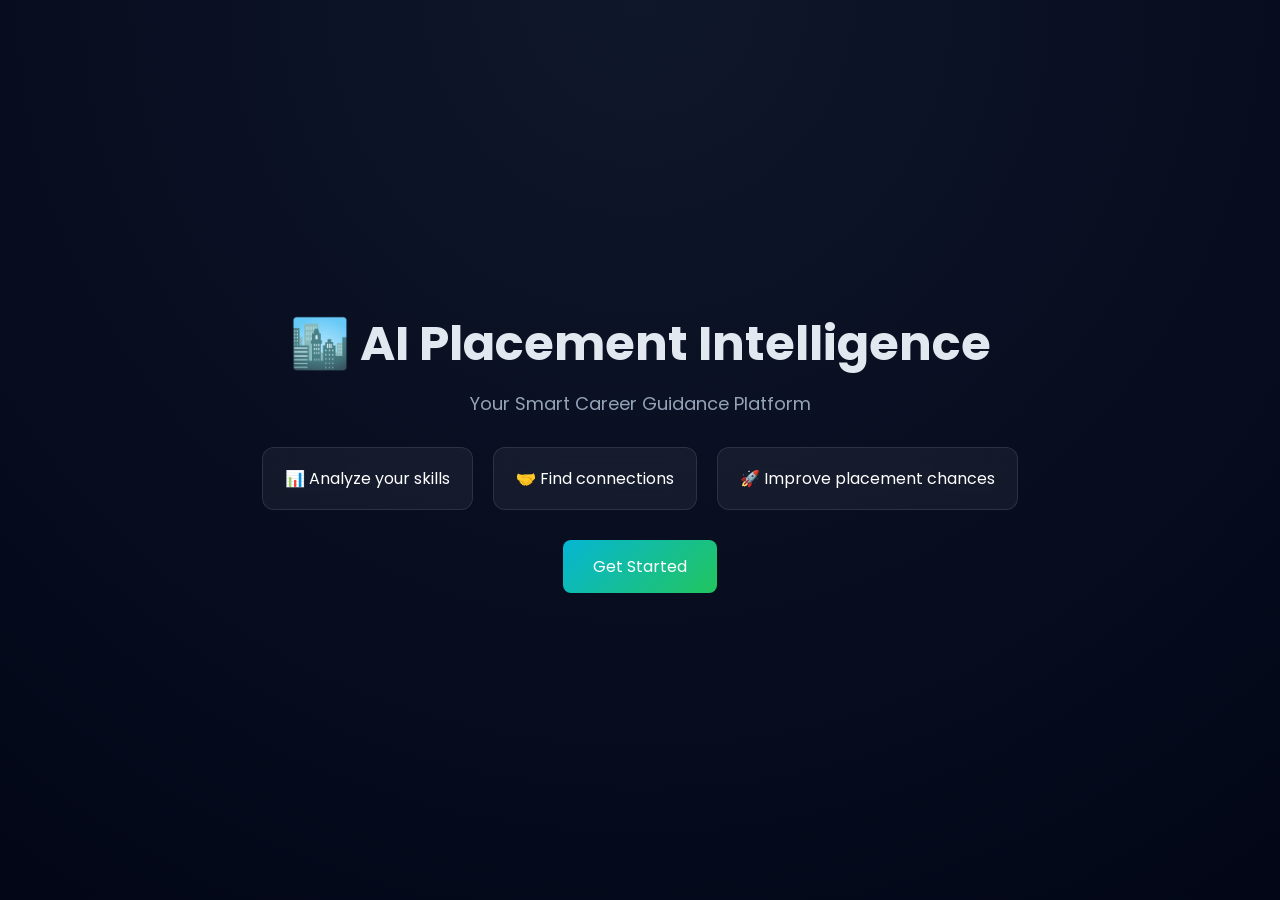
<file: index.html>
<!DOCTYPE html>
<html lang="en">
<head>
<meta charset="UTF-8">
<title>AI Placement Intelligence</title>

<!-- ✅ IMPORTANT FOR MOBILE -->
<meta name="viewport" content="width=device-width, initial-scale=1.0">

<!-- GOOGLE FONT -->
<link href="https://fonts.googleapis.com/css2?family=Poppins:wght@300;500;700&display=swap" rel="stylesheet">

<style>

/* RESET */
*{
    margin:0;
    padding:0;
    box-sizing:border-box;
    font-family: 'Poppins', sans-serif;
}

/* BACKGROUND */
body{
    background: radial-gradient(circle at top, #0f172a, #020617);
    color: #e2e8f0;
}

/* MAIN CONTAINER */
.home-container{
    min-height: 100vh;
    display:flex;
    flex-direction:column;
    justify-content:center;
    align-items:center;
    text-align:center;
    padding:20px;
}

/* TITLE */
h1{
    font-size: clamp(26px, 5vw, 48px);
    margin-bottom:10px;
}

/* SUBTEXT */
p{
    font-size: clamp(14px, 2vw, 18px);
    color:#94a3b8;
    margin-bottom:30px;
}

/* FEATURES GRID */
.features{
    display:flex;
    gap:20px;
    margin-bottom:30px;
}

/* FEATURE CARDS */
.feature-card{
    text-decoration:none;
    color:white;
    background: rgba(255,255,255,0.05);
    padding:18px 22px;
    border-radius:12px;
    transition:0.3s;
    border:1px solid rgba(255,255,255,0.1);
    backdrop-filter: blur(10px);
}

/* HOVER EFFECT */
.feature-card:hover{
    transform: translateY(-5px);
    background: rgba(236,72,153,0.15);
    border-color:#ec4899;
}

/* BUTTON */
.start-btn{
    padding:14px 30px;
    font-size:16px;
    border:none;
    border-radius:8px;
    background: linear-gradient(135deg,#06b6d4,#22c55e);
    color:white;
    cursor:pointer;
    transition:0.3s;
}

.start-btn:hover{
    transform:scale(1.05);
}

/* ✅ MOBILE FIX */
@media (max-width: 768px){

    .features{
        flex-direction:column;
        width:100%;
        align-items:center;
    }

    .feature-card{
        width:90%;
        text-align:center;
    }

    .start-btn{
        width:80%;
        font-size:18px;
    }
}

</style>
</head>

<body>

<div class="home-container">

    <h1>🏙️ AI Placement Intelligence</h1>
    <p>Your Smart Career Guidance Platform</p>

    <div class="features">

        <a href="analyze.html" class="feature-card">
            📊 Analyze your skills
        </a>

        <a href="connections.html" class="feature-card">
            🤝 Find connections
        </a>

        <a href="improve.html" class="feature-card">
            🚀 Improve placement chances
        </a>

    </div>

    <a href="home.html">
        <button class="start-btn">Get Started</button>
    </a>

</div>

</body>
</html>
</file>
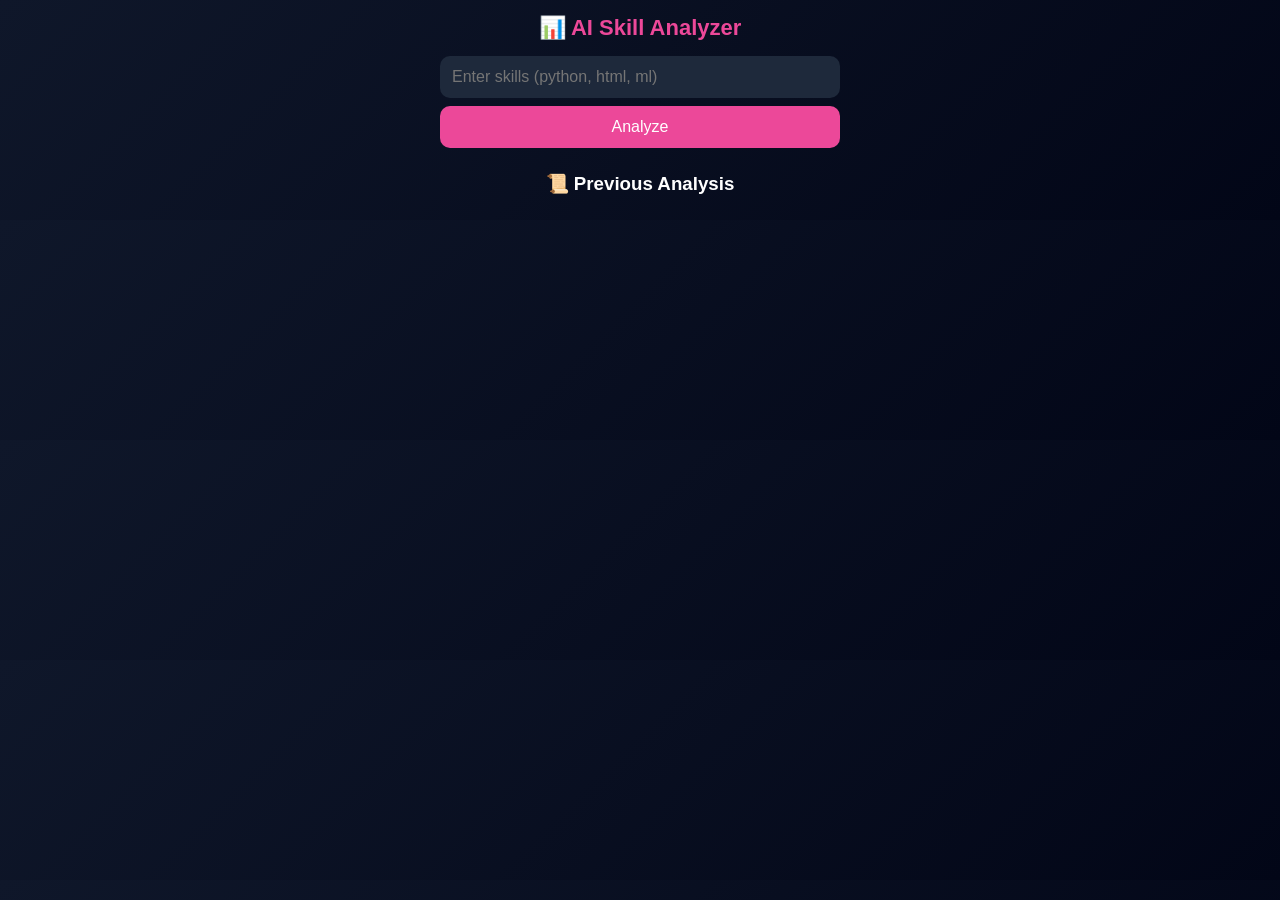
<file: analyze.html>
<!DOCTYPE html>
<html lang="en">
<head>
<meta charset="UTF-8">
<meta name="viewport" content="width=device-width, initial-scale=1.0">
<title>AI Skill Analyzer</title>

<style>

*{
    margin:0;
    padding:0;
    box-sizing:border-box;
    font-family: 'Segoe UI', sans-serif;
}

body {
    background: linear-gradient(135deg,#0f172a,#020617);
    color: white;
    text-align: center;
    padding: 15px;
}

/* HEADING */
h2 {
    color: #ec4899;
    margin-bottom: 15px;
    font-size: 22px;
}

/* INPUT + BUTTON */
input, button {
    width: 100%;
    max-width: 400px;
    padding: 12px;
    margin: 8px auto;
    border-radius: 10px;
    border: none;
    font-size: 16px;
    display: block;
}

input {
    background: #1e293b;
    color: white;
}

button {
    background: #ec4899;
    color: white;
    cursor: pointer;
    transition: 0.3s;
}

button:hover {
    background: #db2777;
}

/* CARD */
.card {
    background: rgba(30,41,59,0.8);
    backdrop-filter: blur(10px);
    padding: 18px;
    margin: 18px auto;
    width: 100%;
    max-width: 420px;
    border-radius: 15px;
    text-align: left;
    box-shadow: 0 10px 25px rgba(0,0,0,0.4);
}

/* PROGRESS */
.progress {
    height: 18px;
    background: #334155;
    border-radius: 10px;
    overflow: hidden;
    margin-top: 10px;
}

.bar {
    height: 100%;
    background: linear-gradient(to right,#22c55e,#4ade80);
    width: 0%;
    transition: 0.5s;
}

/* HISTORY */
.history {
    margin-top: 25px;
}

.history h3 {
    margin-bottom: 10px;
}

/* MOBILE */
@media (max-width: 480px){

    h2{
        font-size: 20px;
    }

    input, button{
        font-size: 15px;
        padding: 10px;
    }

    .card{
        padding: 15px;
    }
}

</style>

</head>

<body>

<h2>📊 AI Skill Analyzer</h2>

<input type="text" id="skills" placeholder="Enter skills (python, html, ml)">
<button onclick="analyze()">Analyze</button>

<div id="output"></div>

<div class="history">
    <h3>📜 Previous Analysis</h3>
    <div id="history"></div>
</div>

<script>

// LOAD HISTORY
let historyData = JSON.parse(localStorage.getItem("analysis")) || {};

// MARKET DATA
const skillMarket = {
    "python": { demand: "High", salary: "6–15 LPA", role: "AI / Backend Developer" },
    "machine learning": { demand: "Very High", salary: "8–25 LPA", role: "AI Engineer" },
    "ai": { demand: "Very High", salary: "10–30 LPA", role: "AI Specialist" },
    "html": { demand: "Medium", salary: "3–8 LPA", role: "Frontend Developer" },
    "css": { demand: "Medium", salary: "3–8 LPA", role: "Frontend Developer" },
    "javascript": { demand: "High", salary: "5–18 LPA", role: "Full Stack Developer" },
    "react": { demand: "High", salary: "6–20 LPA", role: "Frontend Developer" },
    "node": { demand: "High", salary: "6–18 LPA", role: "Backend Developer" },
    "java": { demand: "High", salary: "5–15 LPA", role: "Software Developer" },
    "c++": { demand: "Medium", salary: "4–12 LPA", role: "Software Engineer" },
    "dsa": { demand: "Very High", salary: "8–30 LPA", role: "Top Product Companies" },
    "sql": { demand: "High", salary: "5–12 LPA", role: "Data Analyst" },
    "cyber security": { demand: "High", salary: "6–20 LPA", role: "Security Analyst" },
    "cloud": { demand: "Very High", salary: "10–25 LPA", role: "Cloud Engineer" }
};

// NORMALIZE
function normalize(skill){
    skill = skill.trim().toLowerCase();

    if(skill === "ml") return "machine learning";
    if(skill === "js") return "javascript";

    return skill;
}

// ANALYZE
function analyze(){

    let input = document.getElementById("skills").value;

    if(!input){
        alert("Enter skills first!");
        return;
    }

    let skills = input.split(",").map(normalize);

    let results = [];
    let totalScore = 0;

    skills.forEach(skill => {

        if(skillMarket[skill]){

            let data = skillMarket[skill];

            results.push(`
                <p>✅ <b>${skill.toUpperCase()}</b><br>
                📈 Demand: ${data.demand}<br>
                💰 Salary: ${data.salary}<br>
                🎯 Role: ${data.role}</p>
            `);

            if(data.demand === "Very High") totalScore += 30;
            else if(data.demand === "High") totalScore += 20;
            else totalScore += 10;

        } else {

            results.push(`
                <p>⚠️ <b>${skill}</b><br>
                No strong data available.<br>
                Suggestion: Learn relevant frameworks.</p>
            `);

            totalScore += 5;
        }
    });

    let avg = Math.min(totalScore, 100);

    let level =
        avg >= 25 ? "🏆 High Market Value" :
        avg >= 10 ? "🥈 Moderate Value" :
        "🥉 Low Value";

    document.getElementById("output").innerHTML = `
        <div class="card">
            <h3>${level}</h3>

            <p><b>📊 Overall Score:</b> ${avg}%</p>

            <div class="progress">
                <div class="bar" style="width:${avg}%"></div>
            </div>

            <hr style="margin:10px 0; border-color:#334155;">

            ${results.join("")}

            <p style="font-size:12px; opacity:0.7;">
            *Based on current market trends
            </p>
        </div>
    `;

    // SAVE HISTORY
    historyData.unshift({input, score: avg});
    localStorage.setItem("analysis", JSON.stringify(historyData));

    renderHistory();
}

// HISTORY
function renderHistory(){

    let html = "";

    historyData.slice(0,5).forEach(h=>{
        html += `
            <div class="card">
                <p><b>Skills:</b> ${h.input}</p>
                <p><b>Score:</b> ${h.score}%</p>
            </div>
        `;
    });

    document.getElementById("history").innerHTML = html;
}

// INIT
renderHistory();

</script>

</body>
</html>
</file>
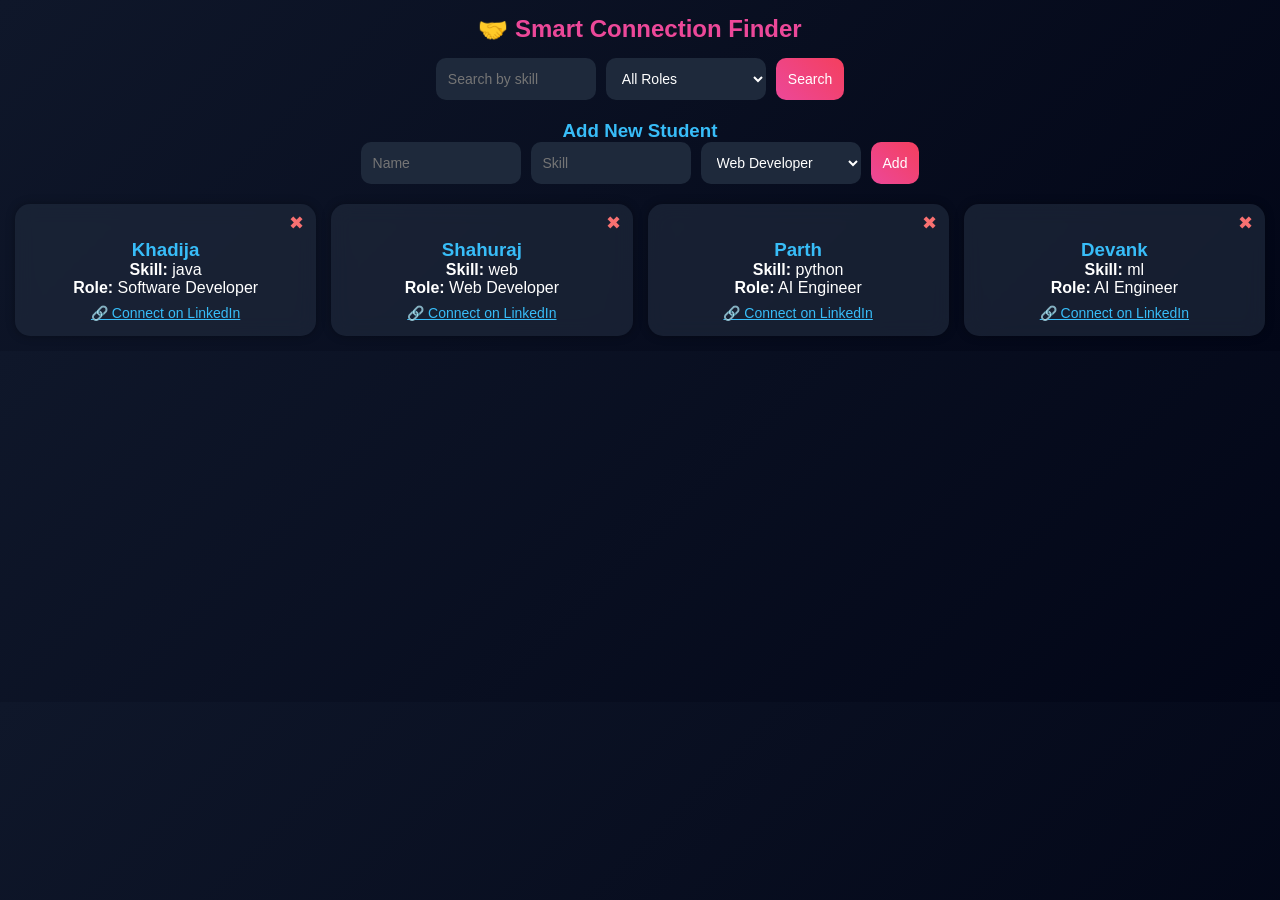
<file: connections.html>
<!DOCTYPE html>
<html lang="en">
<head>
<meta charset="UTF-8">
<meta name="viewport" content="width=device-width, initial-scale=1.0">
<title>Connections</title>

<style>

*{
    margin:0;
    padding:0;
    box-sizing:border-box;
    font-family: Arial;
}

body {
    background: linear-gradient(135deg,#0f172a,#020617);
    color: white;
    text-align: center;
    padding: 15px;
}

h2 {
    color: #ec4899;
    margin-bottom: 15px;
}

h3{
    margin-top:20px;
    color:#38bdf8;
}

/* INPUT AREA */
.form-group{
    display:flex;
    flex-wrap:wrap;
    justify-content:center;
    gap:10px;
    margin-bottom:10px;
}

input, select, button {
    padding: 12px;
    border-radius: 10px;
    border: none;
    font-size: 14px;
}

input, select {
    background:#1e293b;
    color:white;
    width: 160px;
}

button {
    background: linear-gradient(45deg,#ec4899,#f43f5e);
    color: white;
    cursor: pointer;
    transition: 0.3s;
}

button:hover {
    transform: scale(1.05);
}

/* CARDS */
.container {
    margin-top: 20px;
    display: grid;
    grid-template-columns: repeat(auto-fit, minmax(250px,1fr));
    gap:15px;
}

.card {
    background: rgba(30,41,59,0.7);
    backdrop-filter: blur(10px);
    padding: 15px;
    border-radius: 15px;
    position: relative;
    box-shadow: 0 0 10px rgba(0,0,0,0.3);
    transition: 0.3s;
}

.card:hover{
    transform: translateY(-5px);
}

.delete {
    position: absolute;
    right: 12px;
    top: 8px;
    cursor: pointer;
    color: #f87171;
    font-size:18px;
}

a {
    color: #38bdf8;
    display: block;
    margin-top: 8px;
    font-size: 14px;
}

/* MOBILE OPTIMIZATION */
@media(max-width:600px){

    input, select, button{
        width:100%;
    }

    .form-group{
        flex-direction:column;
        align-items:stretch;
    }

    h2{
        font-size:20px;
    }

    .card{
        padding:12px;
    }
}

</style>

</head>

<body>

<h2>🤝 Smart Connection Finder</h2>

<!-- SEARCH -->
<div class="form-group">
<input type="text" id="searchSkill" placeholder="Search by skill">
<select id="roleFilter">
    <option value="">All Roles</option>
    <option value="Web Developer">Web Developer</option>
    <option value="AI Engineer">AI Engineer</option>
    <option value="Software Developer">Software Developer</option>
</select>
<button onclick="findConnections()">Search</button>
</div>

<!-- ADD NEW -->
<h3>Add New Student</h3>

<div class="form-group">
<input type="text" id="name" placeholder="Name">
<input type="text" id="skill" placeholder="Skill">
<select id="role">
    <option value="Web Developer">Web Developer</option>
    <option value="AI Engineer">AI Engineer</option>
    <option value="Software Developer">Software Developer</option>
</select>
<button onclick="addStudent()">Add</button>
</div>

<div class="container" id="results"></div>

<script>

// LOAD DATA
let students = JSON.parse(localStorage.getItem("students")) || [
    {name:"Khadija", skill:"java", role:"Software Developer"},
    {name:"Shahuraj", skill:"web", role:"Web Developer"},
    {name:"Parth", skill:"python", role:"AI Engineer"},
    {name:"Devank", skill:"ml", role:"AI Engineer"}
];

// SAVE
function saveData(){
    localStorage.setItem("students", JSON.stringify(students));
}

// ADD STUDENT
function addStudent(){
    let name = document.getElementById("name").value.trim();
    let skill = document.getElementById("skill").value.toLowerCase().trim();
    let role = document.getElementById("role").value;

    if(!name || !skill){
        alert("Fill all fields!");
        return;
    }

    students.unshift({name, skill, role});
    saveData();
    render(students);

    document.getElementById("name").value = "";
    document.getElementById("skill").value = "";
}

// SEARCH
function findConnections(){
    let skill = document.getElementById("searchSkill").value.toLowerCase();
    let role = document.getElementById("roleFilter").value;

    let filtered = students.filter(s => {
        return (
            (skill === "" || s.skill.includes(skill)) &&
            (role === "" || s.role === role)
        );
    });

    if(filtered.length === 0){
        document.getElementById("results").innerHTML = `
            <p>No match found 😢</p>
            <a href="https://www.linkedin.com/search/results/people/?keywords=${skill}" target="_blank">
                🌐 Search on LinkedIn
            </a>
        `;
        return;
    }

    render(filtered);
}

// RENDER
function render(data){
    let output = "";

    data.forEach((s, index) => {

        let query = encodeURIComponent(s.role);

        output += `
        <div class="card">
            <span class="delete" onclick="deleteStudent(${index})">✖</span>

            <h3>${s.name}</h3>
            <p><b>Skill:</b> ${s.skill}</p>
            <p><b>Role:</b> ${s.role}</p>

            <a href="https://www.linkedin.com/search/results/people/?keywords=${query}" target="_blank">
                🔗 Connect on LinkedIn
            </a>
        </div>
        `;
    });

    document.getElementById("results").innerHTML = output;
}

// DELETE
function deleteStudent(index){
    students.splice(index,1);
    saveData();
    render(students);
}

// INITIAL LOAD
render(students);

</script>

</body>
</html>
</file>
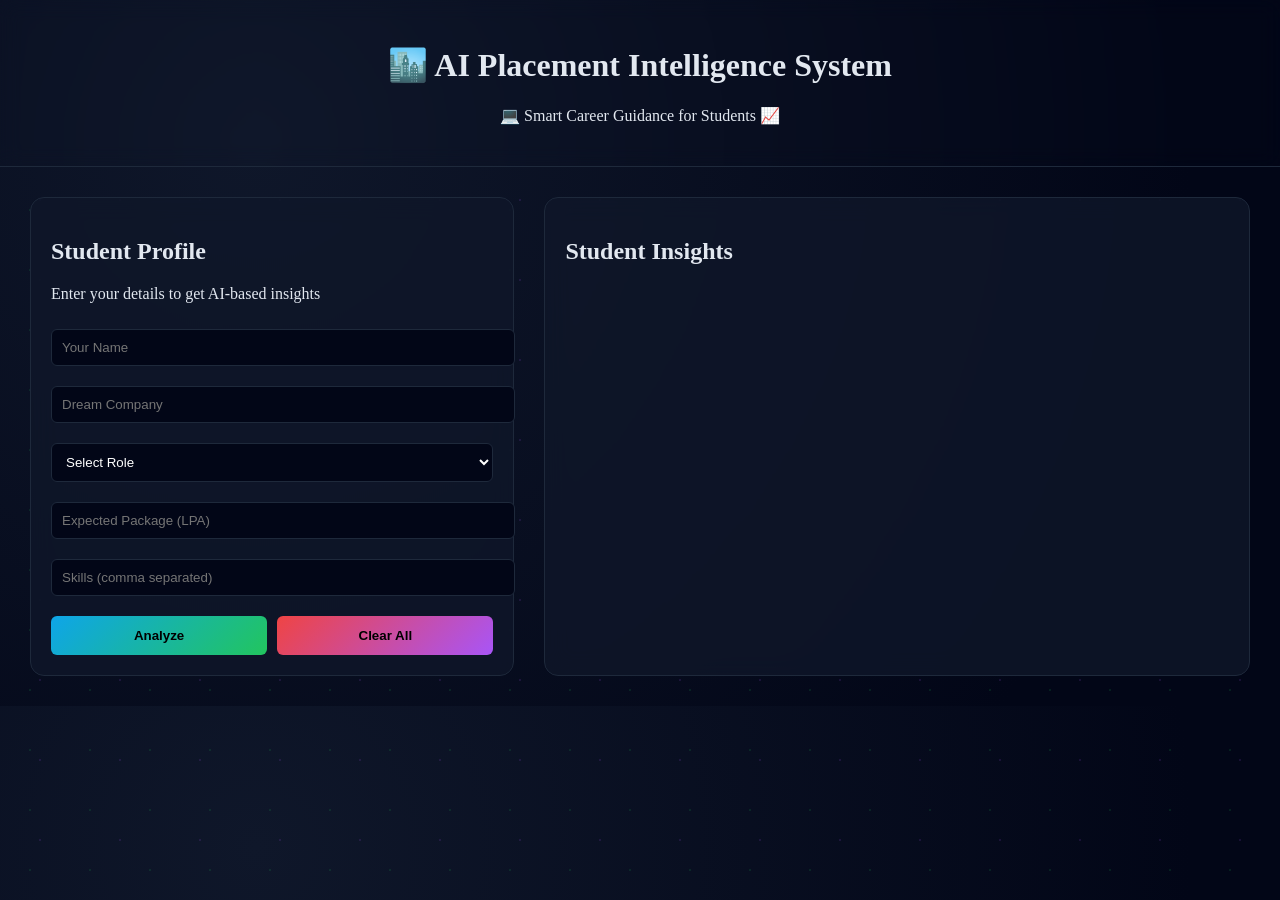
<file: home.html>
<!DOCTYPE html>
<html lang="en">
<head>
<meta charset="UTF-8">
<title>AI Placement Intelligence</title>
<link rel="stylesheet" href="style.css">
</head>

<body>

<header>
    <h1> 🏙️ AI Placement Intelligence System</h1>
    <p>💻 Smart Career Guidance for Students 📈</p>
</header>

<div class="container">

    <!-- FORM PANEL -->
    <div class="form-box">
        <h2>Student Profile</h2>
        <p class="sub-text">Enter your details to get AI-based insights</p>

        <input type="text" id="name" placeholder="Your Name">
        <input type="text" id="company" placeholder="Dream Company">
        
        <select id="role">
            <option value="">Select Role</option>
            <option>Frontend Developer</option>
            <option>Backend Developer</option>
            <option>Data Analyst</option>
            <option>AI Engineer</option>
        </select>

        <input type="number" id="package" placeholder="Expected Package (LPA)">
        <input type="text" id="skills" placeholder="Skills (comma separated)">

        <!-- BUTTON GROUP -->
        <div class="btn-group">
            <button onclick="submitData()">Analyze</button>
            <button onclick="clearData()" class="clear-btn">Clear All</button>
        </div>
    </div>

    <!-- OUTPUT PANEL -->
    <div class="output-box">
        <div class="output-header">
            <h2>Student Insights</h2>
            <span id="count"></span>
        </div>

        <div id="results"></div>
    </div>

</div>

<script src="script.js"></script>
</body>
</html>
</file>
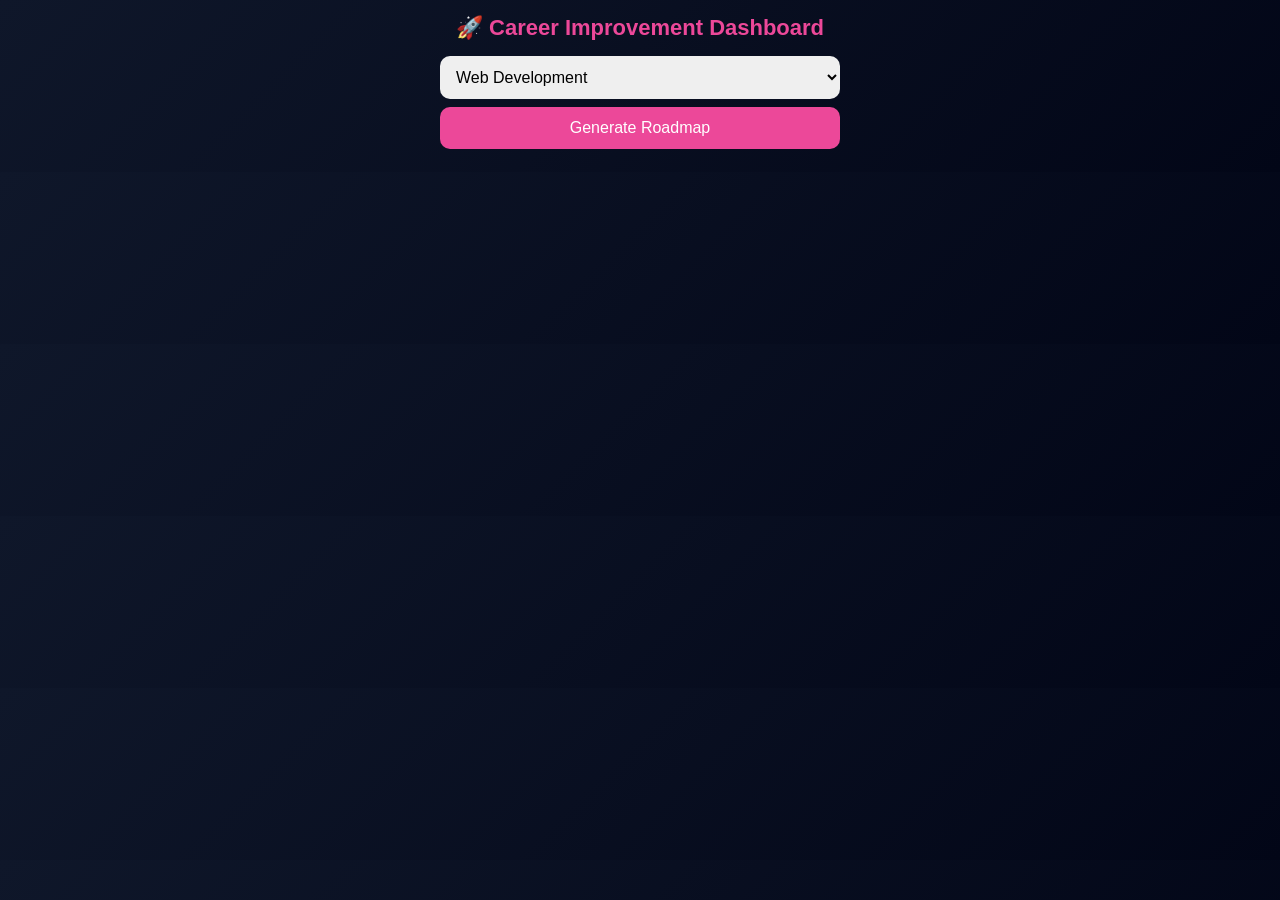
<file: improve.html>
<!DOCTYPE html>
<html lang="en">
<head>
<meta charset="UTF-8">
<meta name="viewport" content="width=device-width, initial-scale=1.0">
<title>Improve Skills</title>

<style>

*{
    margin:0;
    padding:0;
    box-sizing:border-box;
    font-family: 'Segoe UI', sans-serif;
}

body {
    background: linear-gradient(135deg,#0f172a,#020617);
    color: white;
    text-align: center;
    padding: 15px;
}

/* HEADING */
h2 {
    color: #ec4899;
    margin-bottom: 15px;
    font-size: 22px;
}

/* SELECT + BUTTON */
select, button {
    width: 100%;
    max-width: 400px;
    padding: 12px;
    margin: 8px auto;
    border-radius: 10px;
    border: none;
    font-size: 16px;
    display: block;
}

button {
    background: #ec4899;
    color: white;
    cursor: pointer;
    transition: 0.3s;
}

button:hover {
    background: #db2777;
}

/* CARD */
.card {
    background: rgba(30,41,59,0.8);
    backdrop-filter: blur(10px);
    padding: 20px;
    margin: 20px auto;
    width: 100%;
    max-width: 420px;
    border-radius: 15px;
    text-align: left;
    box-shadow: 0 10px 25px rgba(0,0,0,0.4);
}

/* CHECKBOX */
label {
    display: block;
    margin: 8px 0;
    font-size: 15px;
}

input[type="checkbox"] {
    transform: scale(1.2);
    margin-right: 8px;
}

/* PROGRESS BAR */
.progress {
    height: 18px;
    background: #334155;
    border-radius: 10px;
    overflow: hidden;
    margin-top: 10px;
}

.bar {
    height: 100%;
    background: linear-gradient(to right,#22c55e,#4ade80);
    width: 0%;
    transition: 0.5s;
}

/* LINKS */
a {
    color: #38bdf8;
    display: block;
    margin-top: 6px;
    font-size: 14px;
    word-break: break-all;
}

/* MOBILE OPTIMIZATION */
@media (max-width: 480px){

    h2{
        font-size: 20px;
    }

    .card{
        padding: 15px;
    }

    select, button{
        font-size: 15px;
        padding: 10px;
    }

    label{
        font-size: 14px;
    }
}

</style>
</head>

<body>

<h2>🚀 Career Improvement Dashboard</h2>

<select id="field">
    <option value="web">Web Development</option>
    <option value="ai">AI / ML</option>
    <option value="core">Core Programming</option>
    <option value="Python">Python</option>
    <option value="coreD">Core DSA</option>
    <option value="Data">Data Science</option>
    <option value="cyber">Cyber Security</option>
    <option value="app">App Development</option>
    <option value="cloud">Cloud Learning</option>
    <option value="uiux">UIUX Learning</option>
</select>

<button onclick="suggest()">Generate Roadmap</button>

<div id="output"></div>

<script>

// LOAD PROGRESS
let progressData = JSON.parse(localStorage.getItem("progress")) || {};

// MAIN FUNCTION
function suggest(){

    let field = document.getElementById("field").value;

    let roadmap = [];
    let resources = [];

    if(field === "web"){
        roadmap = ["HTML","CSS","JavaScript","React","Projects","Deployment"];
        resources = [
            "https://developer.mozilla.org/",
            "https://freecodecamp.org/",
            "https://github.com/"
        ];
    }
    else if(field === "ai" || field === "Python"){
        roadmap = ["Python","Numpy","Pandas","Machine Learning","Deep Learning","Projects"];
        resources = [
            "https://kaggle.com/",
            "https://coursera.org/",
            "https://scikit-learn.org/"
        ];
    }
    else if(field === "coreD"){
        roadmap = ["C++/Java","DSA","Recursion","Trees","Graphs","Problem Solving"];
        resources = [
            "https://leetcode.com/",
            "https://geeksforgeeks.org/",
            "https://codeforces.com/"
        ];
    }
    else if(field === "Data"){
        roadmap = ["Python","SQL","Excel","Data Cleaning","Visualization","Projects"];
        resources = [
            "https://kaggle.com/",
            "https://pandas.pydata.org/",
            "https://tableau.com/"
        ];
    }
    else if(field === "cyber"){
        roadmap = ["Networking Basics","Linux","Ethical Hacking","Pen Testing","Security Tools"];
        resources = [
            "https://tryhackme.com/",
            "https://hackthebox.com/",
            "https://owasp.org/"
        ];
    }
    else if(field === "app"){
        roadmap = ["Java/Kotlin","Android Studio","UI Design","APIs","Firebase","Deployment"];
        resources = [
            "https://developer.android.com/",
            "https://firebase.google.com/",
            "https://kotlinlang.org/"
        ];
    }
    else if(field === "cloud"){
        roadmap = ["Linux","Networking","AWS/Azure","Docker","Kubernetes","CI/CD"];
        resources = [
            "https://aws.amazon.com/training/",
            "https://azure.microsoft.com/",
            "https://docker.com/"
        ];
    }
    else if(field === "uiux"){
        roadmap = ["Design Basics","Figma","User Research","Wireframing","Prototyping"];
        resources = [
            "https://figma.com/",
            "https://uxdesign.cc/",
            "https://behance.net/"
        ];
    }

    render(field, roadmap, resources);
}

// RENDER UI
function render(field, roadmap, resources){

    let saved = progressData[field] || [];

    let html = `<div class="card"><h3>📌 Roadmap</h3>`;

    roadmap.forEach((step) => {
        let checked = saved.includes(step) ? "checked" : "";

        html += `
            <label>
                <input type="checkbox" ${checked} 
                onchange="toggle('${field}','${step}')">
                ${step}
            </label>
        `;
    });

    let percent = Math.floor((saved.length / roadmap.length) * 100);

    html += `
        <div class="progress">
            <div class="bar" style="width:${percent}%"></div>
        </div>
        <p>📊 Progress: ${percent}%</p>

        <h3>📚 Resources</h3>
        ${resources.map(r => `<a href="${r}" target="_blank">${r}</a>`).join("")}
    </div>`;

    document.getElementById("output").innerHTML = html;
}

// TOGGLE
function toggle(field, step){

    if(!progressData[field]) progressData[field] = [];

    let arr = progressData[field];

    if(arr.includes(step)){
        arr = arr.filter(s => s !== step);
    } else {
        arr.push(step);
    }

    progressData[field] = arr;

    localStorage.setItem("progress", JSON.stringify(progressData));

    suggest();
}

</script>

</body>
</html>
</file>
<file: style.css>
body {
    margin: 0;
    font-family: 'Segoe UI';
    background: radial-gradient(circle at 20% 20%, #0f172a, #020617 80%);
    color: #e2e8f0;
    overflow-x: hidden;
}

/* ✨ SPARKLE BACKGROUND */
body::before {
    content: "";
    position: fixed;
    width: 200%;
    height: 200%;
    background: radial-gradient(#22c55e22 1px, transparent 1px),
                radial-gradient(#a855f722 1px, transparent 1px);
    background-size: 60px 60px, 80px 80px;
    animation: sparkleMove 20s linear infinite;
    z-index: -1;
}

@keyframes sparkleMove {
    from { transform: translate(0,0); }
    to { transform: translate(-100px, -100px); }
}

/* HEADER */
header {
    text-align: center;
    padding: 25px;
    border-bottom: 1px solid #1e293b;
    backdrop-filter: blur(10px);
}

/* CONTAINER */
.container {
    display: flex;
    padding: 30px;
    gap: 30px;
}
.home-body {
    display: flex;
    justify-content: center;
    align-items: center;
    height: 100vh;
}

.home-container {
    text-align: center;
    max-width: 600px;
}

.features {
    display: flex;
    gap: 15px;
    margin: 20px 0;
}

.feature-card {
    flex: 1;
    padding: 15px;
    background: #020617;
    border-radius: 10px;
    border: 1px solid #1e293b;
    transition: 0.3s;
}

.feature-card:hover {
    transform: translateY(-5px);
}

.start-btn {
    padding: 12px 25px;
    background: linear-gradient(135deg,#22c55e,#0ea5e9);
    border: none;
    border-radius: 8px;
    cursor: pointer;
}
.features a {
    text-decoration: none;
    color: white;
}

.feature-card {
    padding: 20px;
    background: #111827;
    border-radius: 12px;
    margin: 10px;
    transition: 0.3s;
    display: inline-block;
}

.feature-card:hover {
    background: #ec4899;
    transform: scale(1.05);
}
.feature-card {
    display: block;
    text-decoration: none;
    cursor: pointer;
}

.features a {
    pointer-events: auto;
}
.start-btn {
    display: inline-block;
    padding: 12px 25px;
    background: #ec4899;
    border-radius: 10px;
    color: white;
    text-decoration: none;
}

.start-btn {
    background: #ec4899;
    border: none;
    padding: 12px 25px;
    border-radius: 10px;
    color: white;
    cursor: pointer;
}
.delete-btn {
    position: absolute;
    top: 10px;
    right: 10px;
    cursor: pointer;
    color: #ef4444;
    font-size: 14px;
    transition: 0.3s;
}

.delete-btn:hover {
    transform: scale(1.2);
}
/* FORM */
.form-box {
    width: 40%;
    background: rgba(15, 23, 42, 0.8);
    padding: 20px;
    border-radius: 14px;
    backdrop-filter: blur(12px);
    border: 1px solid #1e293b;
    transition: 0.3s;
}

.form-box:hover {
    transform: translateY(-5px);
}

/* INPUTS */
input, select {
    width: 100%;
    padding: 10px;
    margin: 10px 0;
    background: #020617;
    border: 1px solid #1e293b;
    color: white;
    border-radius: 6px;
    transition: 0.3s;
}

input:focus, select:focus {
    border-color: #22c55e;
    outline: none;
    box-shadow: 0 0 8px #22c55e33;
}

/* BUTTONS */
.btn-group {
    display: flex;
    gap: 10px;
    margin-top: 10px;
}

button {
    flex: 1;
    padding: 12px;
    background: linear-gradient(135deg, #0ea5e9, #22c55e);
    border: none;
    border-radius: 6px;
    cursor: pointer;
    transition: 0.3s;
    font-weight: bold;
}

button:hover {
    transform: translateY(-2px) scale(1.02);
    background: linear-gradient(135deg, #0284c7, #16a34a);
}

/* CLEAR BUTTON */
.clear-btn {
    background: linear-gradient(135deg, #ef4444, #a855f7);
}

.clear-btn:hover {
    background: linear-gradient(135deg, #dc2626, #9333ea);
}
.connect {
    margin-top: 10px;
    color: #a855f7;
    font-size: 13px;
}
.connections {
    margin-top: 10px;
    padding: 8px;
    background: #020617;
    border: 1px solid #1e293b;
    border-radius: 6px;
    font-size: 13px;
}

.connections span {
    background: #1e293b;
    padding: 4px 8px;
    margin: 3px;
    display: inline-block;
    border-radius: 20px;
    transition: 0.3s;
}

.connections span:hover {
    background: #22c55e;
    color: black;
}

.no-conn {
    margin-top: 10px;
    font-size: 13px;
    color: #64748b;
}
/* OUTPUT */
.output-box {
    width: 60%;
    background: rgba(15, 23, 42, 0.8);
    padding: 20px;
    border-radius: 14px;
    backdrop-filter: blur(12px);
    border: 1px solid #1e293b;
}

/* CARD */
.card {
    background: #020617;
    padding: 15px;
    margin-top: 15px;
    border-left: 4px solid #22c55e;
    border-radius: 10px;
    animation: fadeIn 0.5s ease;
    transition: 0.3s;
    position: relative;
    overflow: hidden;
}

/* ✨ CARD GLOW STRIP */
.card::before {
    content: "";
    position: absolute;
    width: 5px;
    height: 100%;
    left: 0;
    top: 0;
    background: linear-gradient(#22c55e, #a855f7);
}

/* HOVER EFFECT */
.card:hover {
    transform: translateY(-5px) scale(1.01);
    box-shadow: 0 10px 25px rgba(34,197,94,0.15);
}

/* FADE ANIMATION */
@keyframes fadeIn {
    from {opacity: 0; transform: translateY(15px);}
    to {opacity: 1; transform: translateY(0);}
}
</file>
